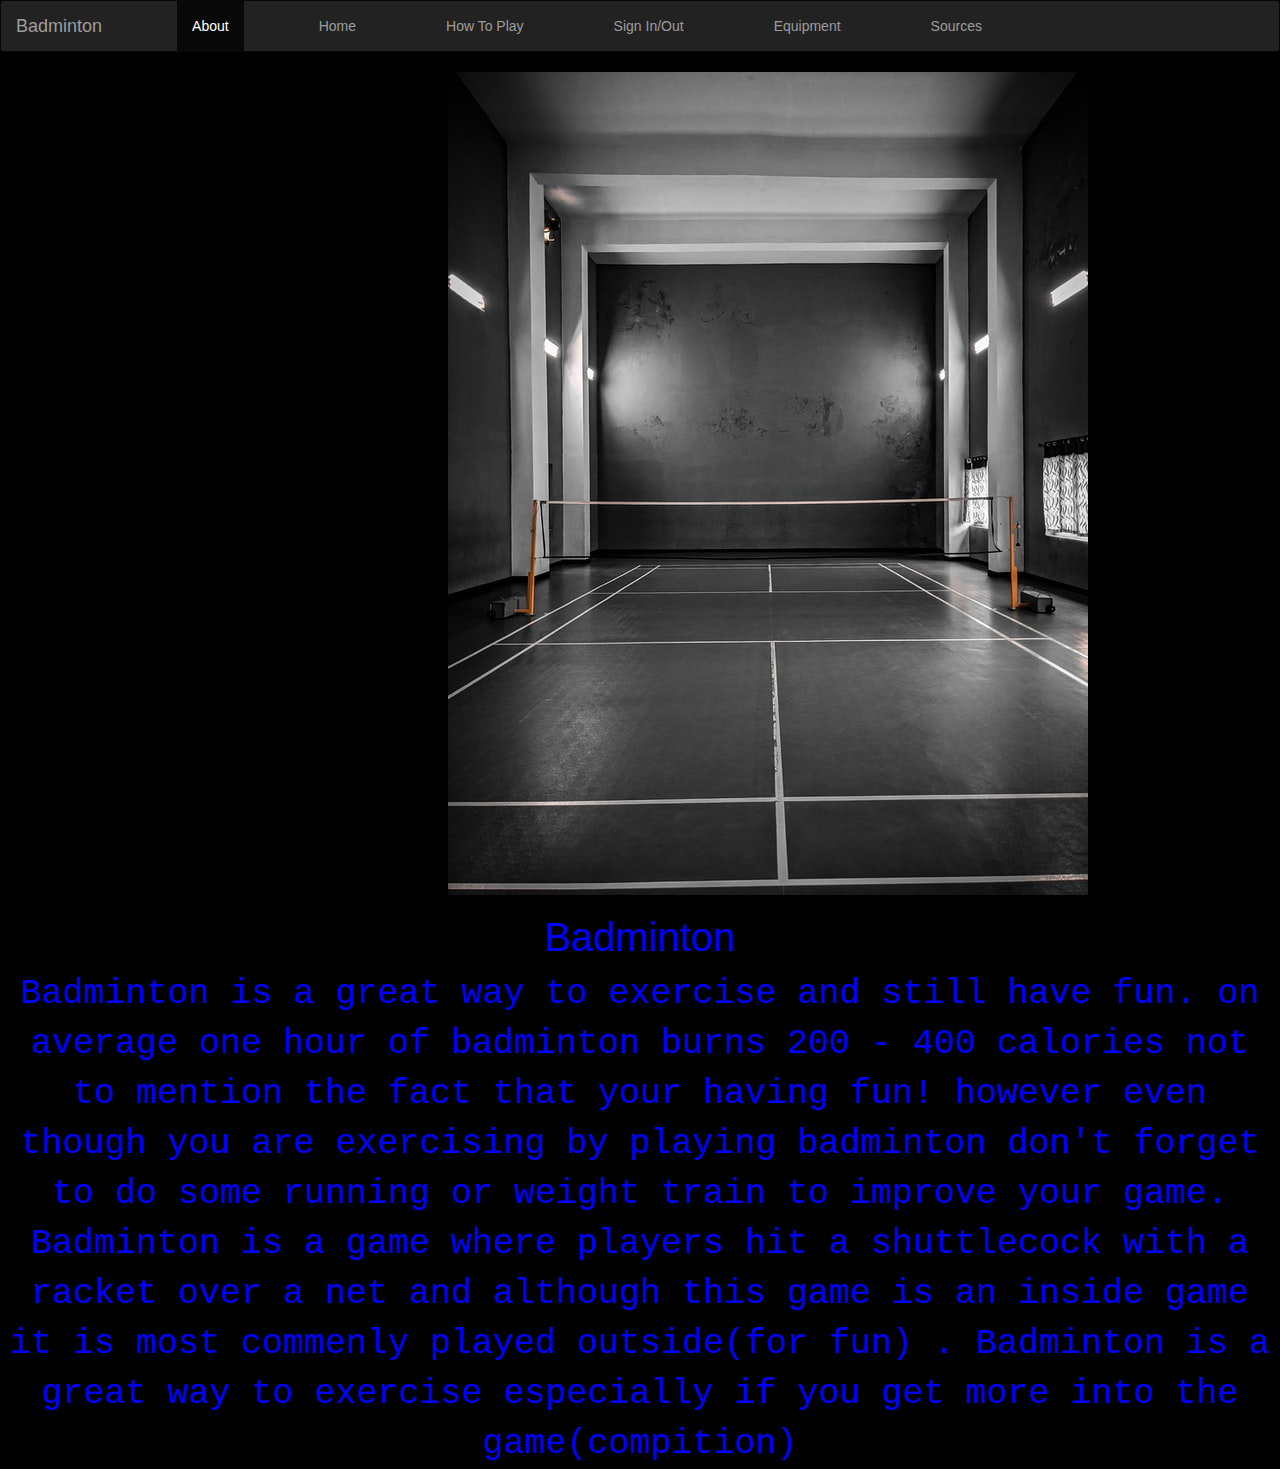
<file: Pages/about.html>
<!DOCTYPE html>
<html lang="en">
<head>
  <title>About</title>
  <meta charset="utf-8">
  <meta name="viewport" content="width=device-width, initial-scale=1">
  <link rel="stylesheet" href="https://maxcdn.bootstrapcdn.com/bootstrap/3.4.1/css/bootstrap.min.css">
  <script src="https://ajax.googleapis.com/ajax/libs/jquery/3.6.0/jquery.min.js"></script>
  <script src="https://maxcdn.bootstrapcdn.com/bootstrap/3.4.1/js/bootstrap.min.js"></script>
  <link rel="stylesheet" href="../style.css">
</head>
<body>

<nav class="navbar navbar-inverse">
  <div class="container-fluid">
    <div class="navbar-header">
      <a class="navbar-brand" href="#">Badminton</a>
    </div>
    <ul class="nav navbar-nav">
      <li class="active"><a href="#">About</a></li>
      <li><a href="../index.html">Home</a></li>
      <li><a href="how-to-play.html">How To Play</a></li>
      <li><a href="sign-in.html">Sign In/Out</a></li>
      <li><a href="equipment.html">Equipment</a></li>
      <li><a href="source.html">Sources</a></li>
    </ul>
  </div>
</nav>

<img src="../images/slider-images/vishwanth-p-eBnKgT__Bsg-unsplash.jpg" alt="" class="court">
<nav class="about">
  <h2 class="big">Badminton</h2>
  <p class="about-1">Badminton is a great way to exercise and still have fun. 
    on average one hour of badminton burns 200 - 400 calories not to mention the fact that your having fun! 
    however even though you are exercising by playing badminton don't forget to do some running or weight train to improve your game.
    Badminton is a game where players hit a shuttlecock with a racket over a net and although this game is an inside game it is most commenly played outside(for fun)
    . Badminton is a great way to exercise especially if you get more into the game(compition)

  </p>
</nav>
</body>
</html>
</file>
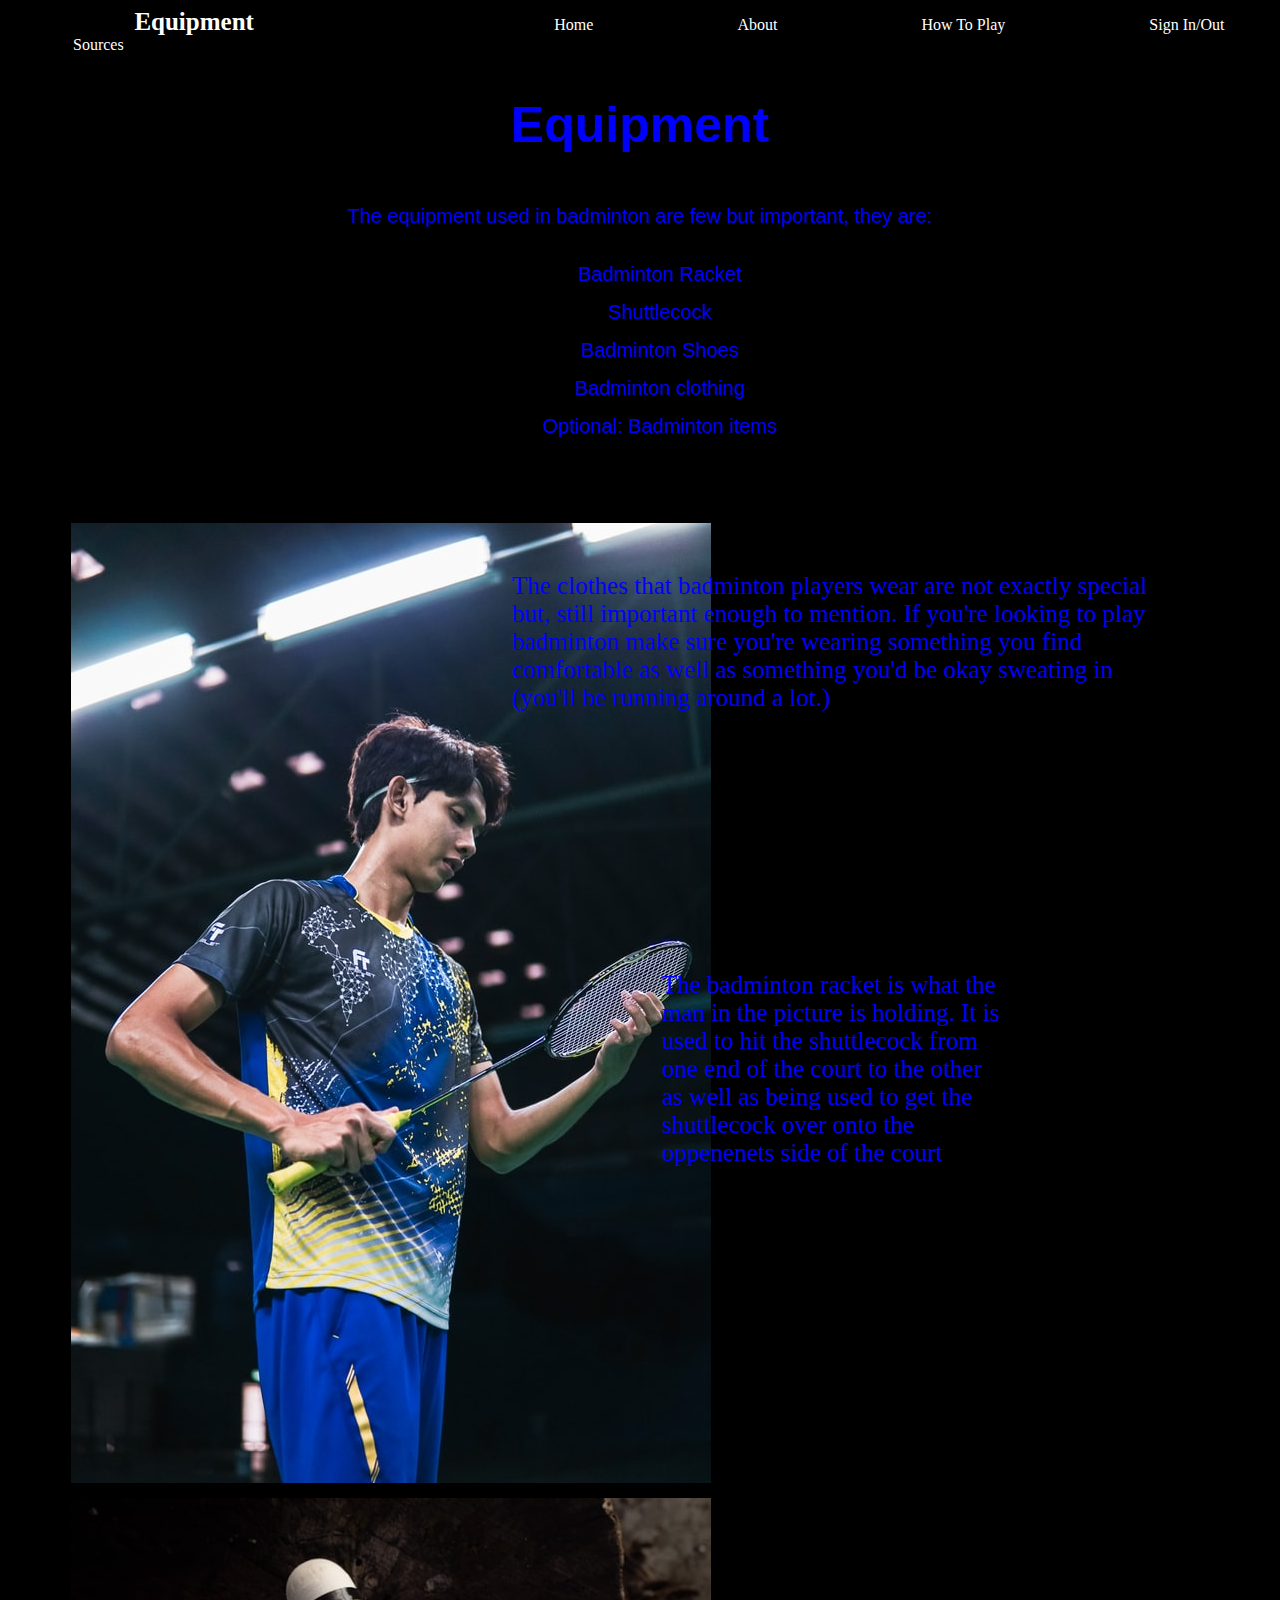
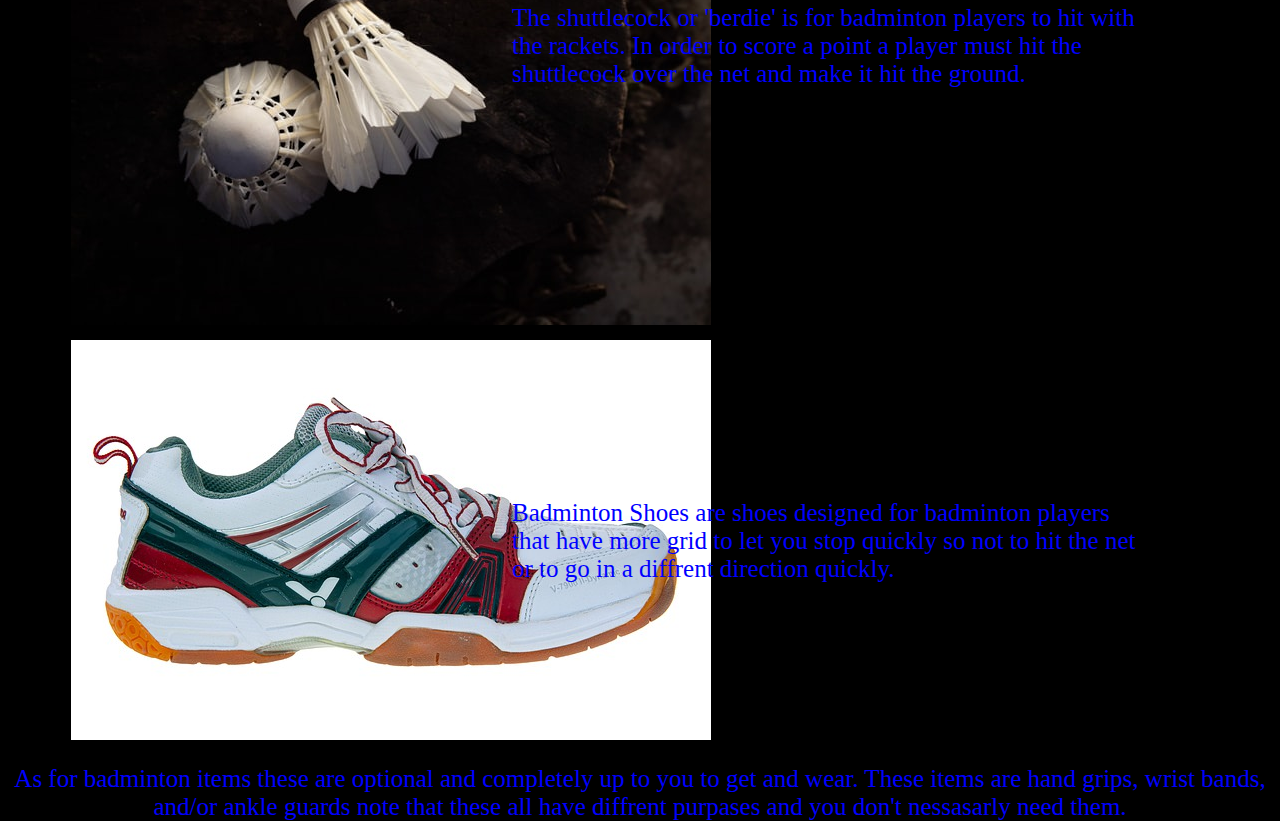
<file: Pages/equipment.html>
<!DOCTYPE html>
<html lang="en">
<head>
    <meta charset="UTF-8">
    <meta http-equiv="X-UA-Compatible" content="IE=edge">
    <meta name="viewport" content="width=device-width, initial-scale=1.0">
    <link rel="stylesheet" href="../style.css">
    <title>Equipment</title>
</head>
<body>
    <nav class="navbar">
        <nav class="navbar-nav">
            <h1 class="navbar-area">Equipment</h1>
            <ul class="links">
                <li class="pages"><a href="../index.html">Home</a></li>
                <li class="pages"><a href="about.html">About</a></li>
                <li class="pages"><a href="how-to-play.html">How To Play</a></li>
                <li class="pages"><a href="sign-in.html">Sign In/Out</a></li>
                <li class="pages"><a href="equipment.html">Equipment</a></li>
                <li><a href="source.html">Sources</a></li>
            </ul>
        </nav>
    </nav>

    <nav class="items">
        <h2 id="title">Equipment</h2>
         <p class="wordz">The equipment used in badminton are few but important, they are:</p>
         <ul id="natsu">
            <li class="requip">Badminton Racket</li>
            <li class="requip">Shuttlecock</li>
            <li class="requip">Badminton Shoes</li>
            <li class="requip">Badminton clothing</li>
            <li class="requip">Optional: Badminton items</li>
         </ul>
        <nav class="requip-images">
       <img src="../images/equipment-images/muktasim-azlan-I8tUdOReogY-unsplash.jpg" alt="" class="kaneki-1"><p class="racket">The badminton racket is what the man in the picture is holding. It is used to hit the shuttlecock 
        from one end of the court to the other as well as being used to get the shuttlecock over onto the oppenenets side 
        of the court</p><p class="clothes">The clothes that badminton players wear are not exactly special but, still important enough to mention. If 
            you're looking to play badminton make sure you're wearing something you find comfortable as well as something you'd be okay sweating in
            (you'll be running around a lot.)</p>
        <img src="../images/equipment-images/salman-hossain-saif-bfVgB-TbJWM-unsplash.jpg" alt="" class="kaneki-2"><p class="shuttlecock">The shuttlecock or 'berdie' is for badminton players to hit with the rackets. In order to score a 
            point a player must hit the shuttlecock over the net and make it hit the ground.</p>
        <img src="../images/equipment-images/shoes-ge886b3e85_640.jpg" alt="" class="kaneki-3"><p class="shoes">Badminton Shoes are shoes designed for badminton players that have more grid to let you stop quickly so not
            to hit the net or to go in a diffrent direction quickly.</p>
    </nav>
    <p class="optional">As for badminton items these are optional and completely up to you to get and wear. These items are hand grips, wrist bands,
        and/or ankle guards note that these all have diffrent purpases and you don't nessasarly need them.</p>
    </nav>
</nav>
</body>
</html>
</file>
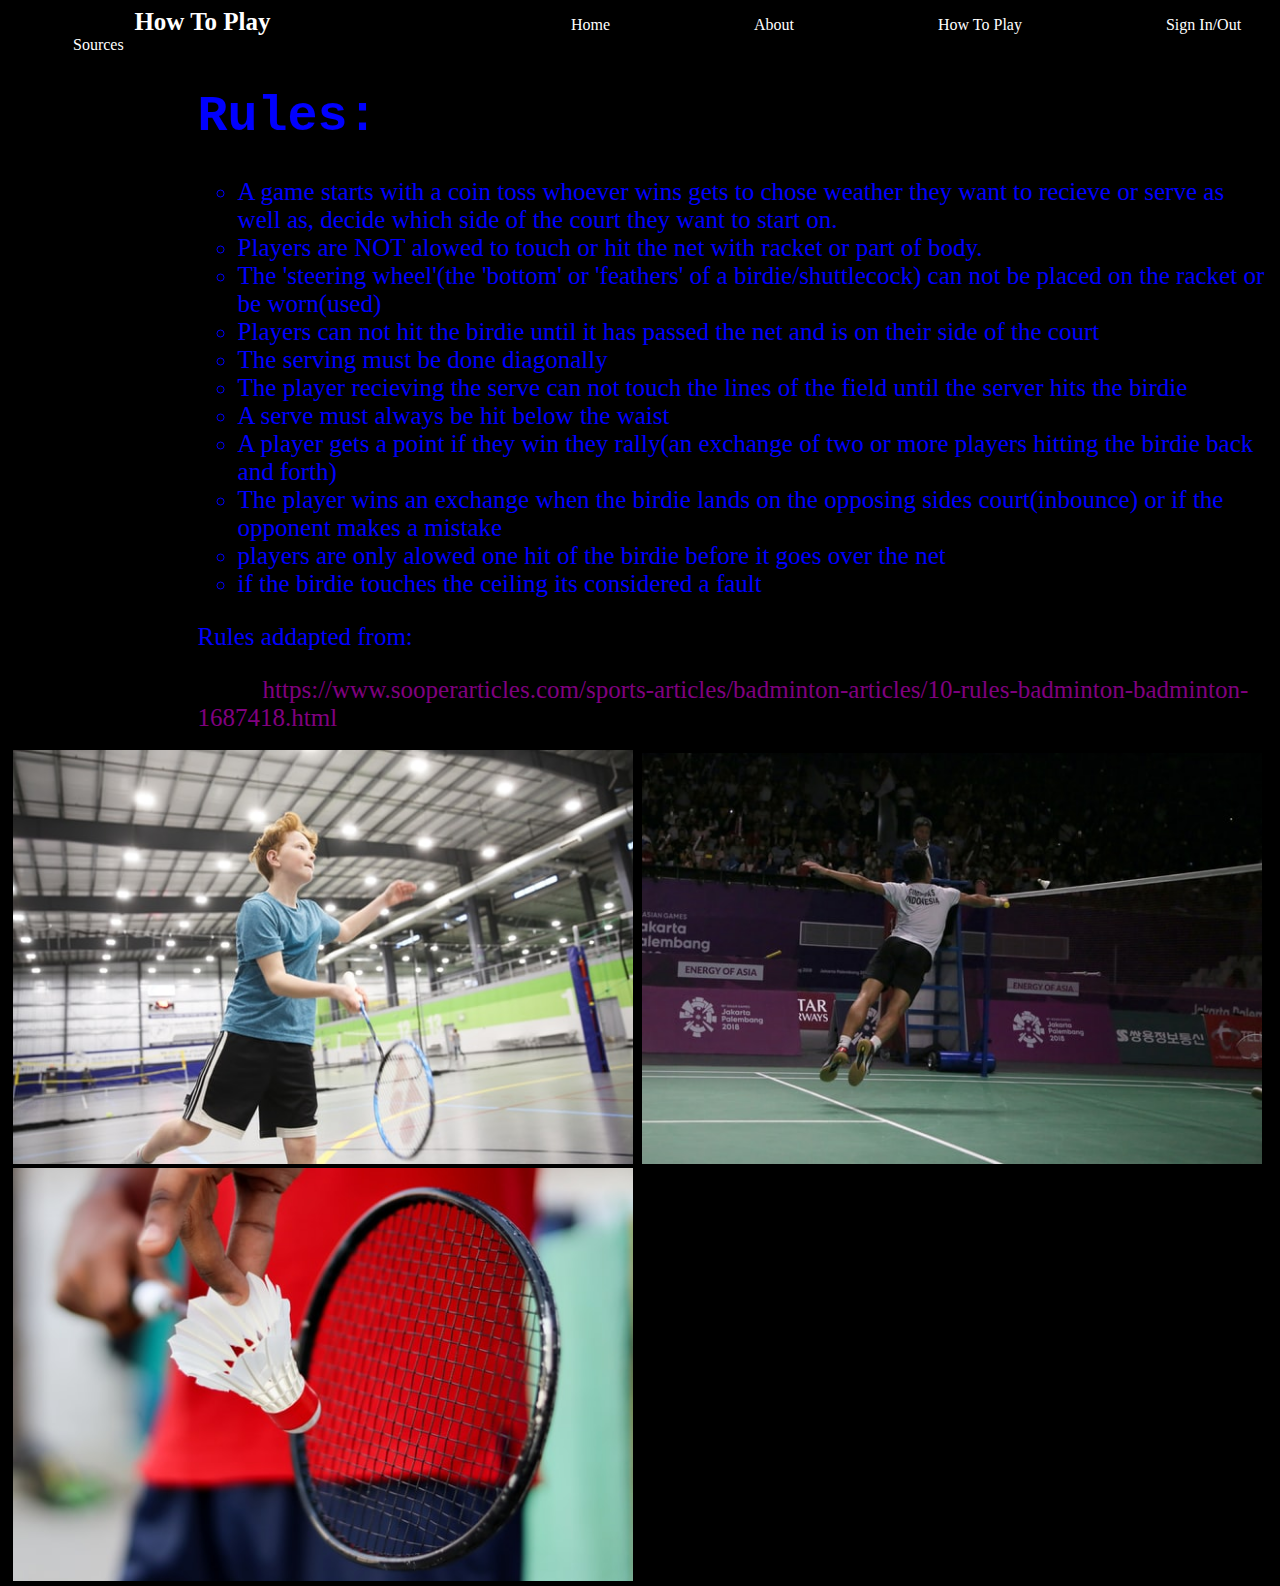
<file: Pages/how-to-play.html>
<!DOCTYPE html>
<html lang="en">
<head>
    <meta charset="UTF-8">
    <meta http-equiv="X-UA-Compatible" content="IE=edge">
    <meta name="viewport" content="width=device-width, initial-scale=1.0">
    <link rel="stylesheet" href="../style.css">
    <title>How To Play</title>
</head>
<body>
    <nav class="navbar">
        <nav class="navbar-nav">
            <h1 class="navbar-area" >How To Play</h1>
            <ul class="links">
                <li class="pages"><a href="../index.html">Home</a></li>
                <li class="pages"><a href="about.html">About</a></li>
                <li class="pages"><a href="how-to-play.html">How To Play</a></li>
                <li class="pages"><a href="sign-in.html">Sign In/Out</a></li>
                <li class="pages"><a href="equipment.html">Equipment</a></li>
                <li><a href="source.html">Sources</a></li>
            </ul>
        </nav>
    </nav>
    <nav class="badminton-rules">
    <h1 class="rules">Rules:</h1>
        <ul class="step-by-step">
            <li>A game starts with a coin toss whoever wins gets to chose weather they want to recieve or serve
                as well as, decide which side of the court they want to start on.</li>
            <li>Players are NOT alowed to touch or hit the net with racket or part of body.</li>
            <li>The 'steering wheel'(the 'bottom' or 'feathers' of a birdie/shuttlecock) can not be placed on the racket or be worn(used)</li>
            <li>Players can not hit the birdie until it has passed the net and is on their side of the court</li>
            <li>The serving must be done diagonally</li>
            <li>The player recieving the serve can not touch the lines of the field until the server hits the birdie</li>
            <li>A serve must always be hit below the waist</li>
            <li>A player gets a point if they win they rally(an exchange of two or more players hitting the birdie back and forth)</li>
            <li>The player wins an exchange when the birdie lands on the opposing sides court(inbounce) or if the opponent makes a mistake</li>
            <li>players are only alowed one hit of the birdie before it goes over the net</li>
            <li>if the birdie touches the ceiling its considered a fault</li>
        </ul>
        <p class="site">Rules addapted from:</p>
        <a href="https://www.sooperarticles.com/sports-articles/badminton-articles/10-rules-badminton-badminton-1687418.html" 
        class="website">https://www.sooperarticles.com/sports-articles/badminton-articles/10-rules-badminton-badminton-1687418.html</a>
    </nav>
    <br>
    <nav class="example">
        <img src="../images/rules-images/jackie-hutchinson-UZA4ykBnzaM-unsplash.jpg" alt="" class="broski">
        <img src="../images/rules-images/mahmur-marganti-s7R3sGbiYvA-unsplash.jpg" alt="" class="broski">
        <img src="../images/rules-images/salman-hossain-saif-24zMNigMa5A-unsplash.jpg" alt="" class="broski">
    </nav>
</body>
</html>
</file>
<file: style.css>
body{
    background-color: black;
    color: blue;
}

.pages, a{
    display: inline;
    text-decoration: none;
    padding: 5px;
    margin-left: 60px;
    color: white;
}

a:hover{
    color: red;
}

.navbar-area, .links{
    display: inline;
    margin-left: 10%;
    
}

.navbar-area{
    font-size: 25px;
    font-family:cursive;
    color: white;
}

.landing{
    text-align: center;
}

#title{
    font-size: 50px;
    font-family:Verdana, Geneva, Tahoma, sans-serif;
}

#title{
    text-align: center;
}

.requip-images{
    display: grid;
    grid-template-rows: 1;
    gap: 15px;
    margin-top: 80px;
}

.clothes, .racket{
    position: absolute;
    top: 60%;
    left: 50%;
    transform: translate(-20%, 5%);
    font-size: 25px;
}

.racket{
    margin-top: 20%;
    padding: 150px;
}

.shuttlecock{
    position: absolute;
    top: 175%;
    left: 50%;
    transform: translate(-20%, 5%);
    font-size: 25px;
}

.shoes{
    position: absolute;
    top: 230%;
    left: 50%;
    transform: translate(-20%, 5%);
    font-size: 25px;
}

.requip-images{
    margin-left: 5%;
}

.optional{
    text-align: center;
    font-size: 25px;
}

.wordz{
    font-size: 20px;
    font-family: Verdana, Geneva, Tahoma, sans-serif;
}

.requip{
    font-size: 20px;
    font-family: Impact, Haettenschweiler, 'Arial Narrow Bold', sans-serif;
    list-style-type: none;
}

.wordz, .requip{
    text-align: center;
    padding: 10px;
    padding-bottom: 5px;
}

.badminton-rules{
    font-size: 25px;
    margin-left: 15%;
}

.step-by-step{
    list-style-type: circle;
}

.rules{
    font-family: monospace;
    font-size: 50px;
}

.website{
    color: purple;
}

.website:hover{
    color: blue;
}

.broski{
    width: 620px;
    margin-left: 5px;
}

.sub{
    position: absolute;
    top: 50%;
    left: 50%;
    transform: translate(-50%, -50%);
    width: 400px;
    height: 200px;
    border: 10px solid black;
    border-radius: 25px;
    
}

#username{
    margin: 25px;
    margin-left: 25%;
}

#password{
    margin-left: 25%;
}

#butn{
    margin-left: 150px;
    margin-top: 20px;
}

#out{
    position: absolute;
    top: 80%;
    left: 50%;
    transform: translate(-50%, -50%);
    font-size: 35px;
    font-family: serif;
}

.navbar{
    white-space: nowrap;
    resize: inline;
}

html{
    height: 100%;
}

body{
    min-height: 100vh;
}

.about{
    text-align: center;
}

.big{
    font-size: 40px;
    font-family: Verdana, Geneva, Tahoma, sans-serif;
}

.about-1{
    font-size: 35px;
    font-family: 'Courier New', Courier, monospace;
}

.court{
    margin-left: 35%;
}
</file>
